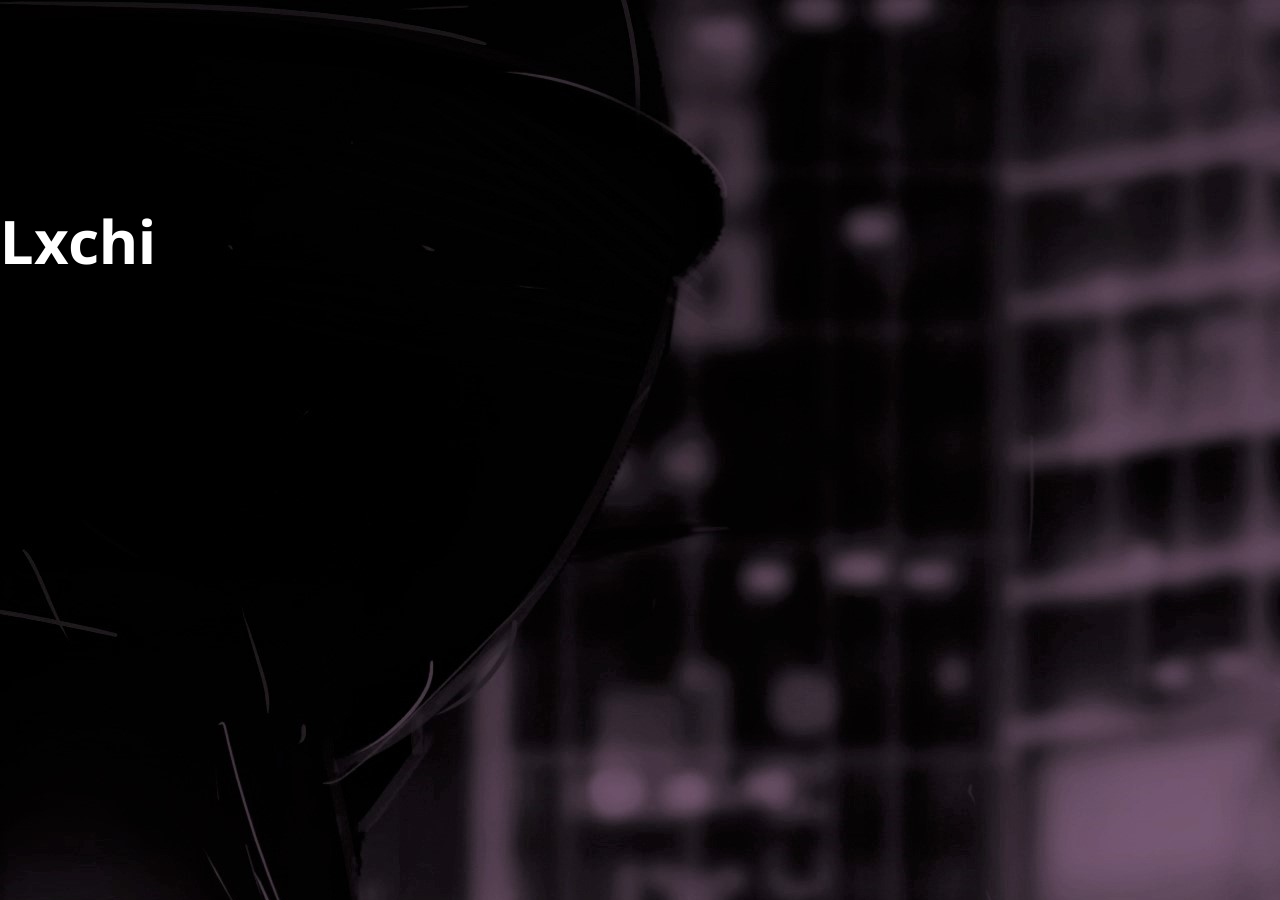
<file: egna-projekt/2/index.html>
<!DOCTYPE html>
<html lang="sv">
<head>
    <meta charset="utf-8">
    <meta name="viewport" content="width=device-width, initial-scale=1">
    <title></title>
    <link rel="stylesheet" href="style.css">
</head>
<body>

    <!-- <div class="navbar">
        <ul>
            <li>Home</li>
            <li>Male</li>
            <li>Female</li>
        </ul>
    </div> -->
    <div class="container">


        <h1>Lxchi</h1>
        <!-- <img src="./img/cokcoolwallah.jpg" alt="damm någonstans i Japan"> -->

    </div>

    <div class="text">
   
    </div>

</body>
</html>
</file>
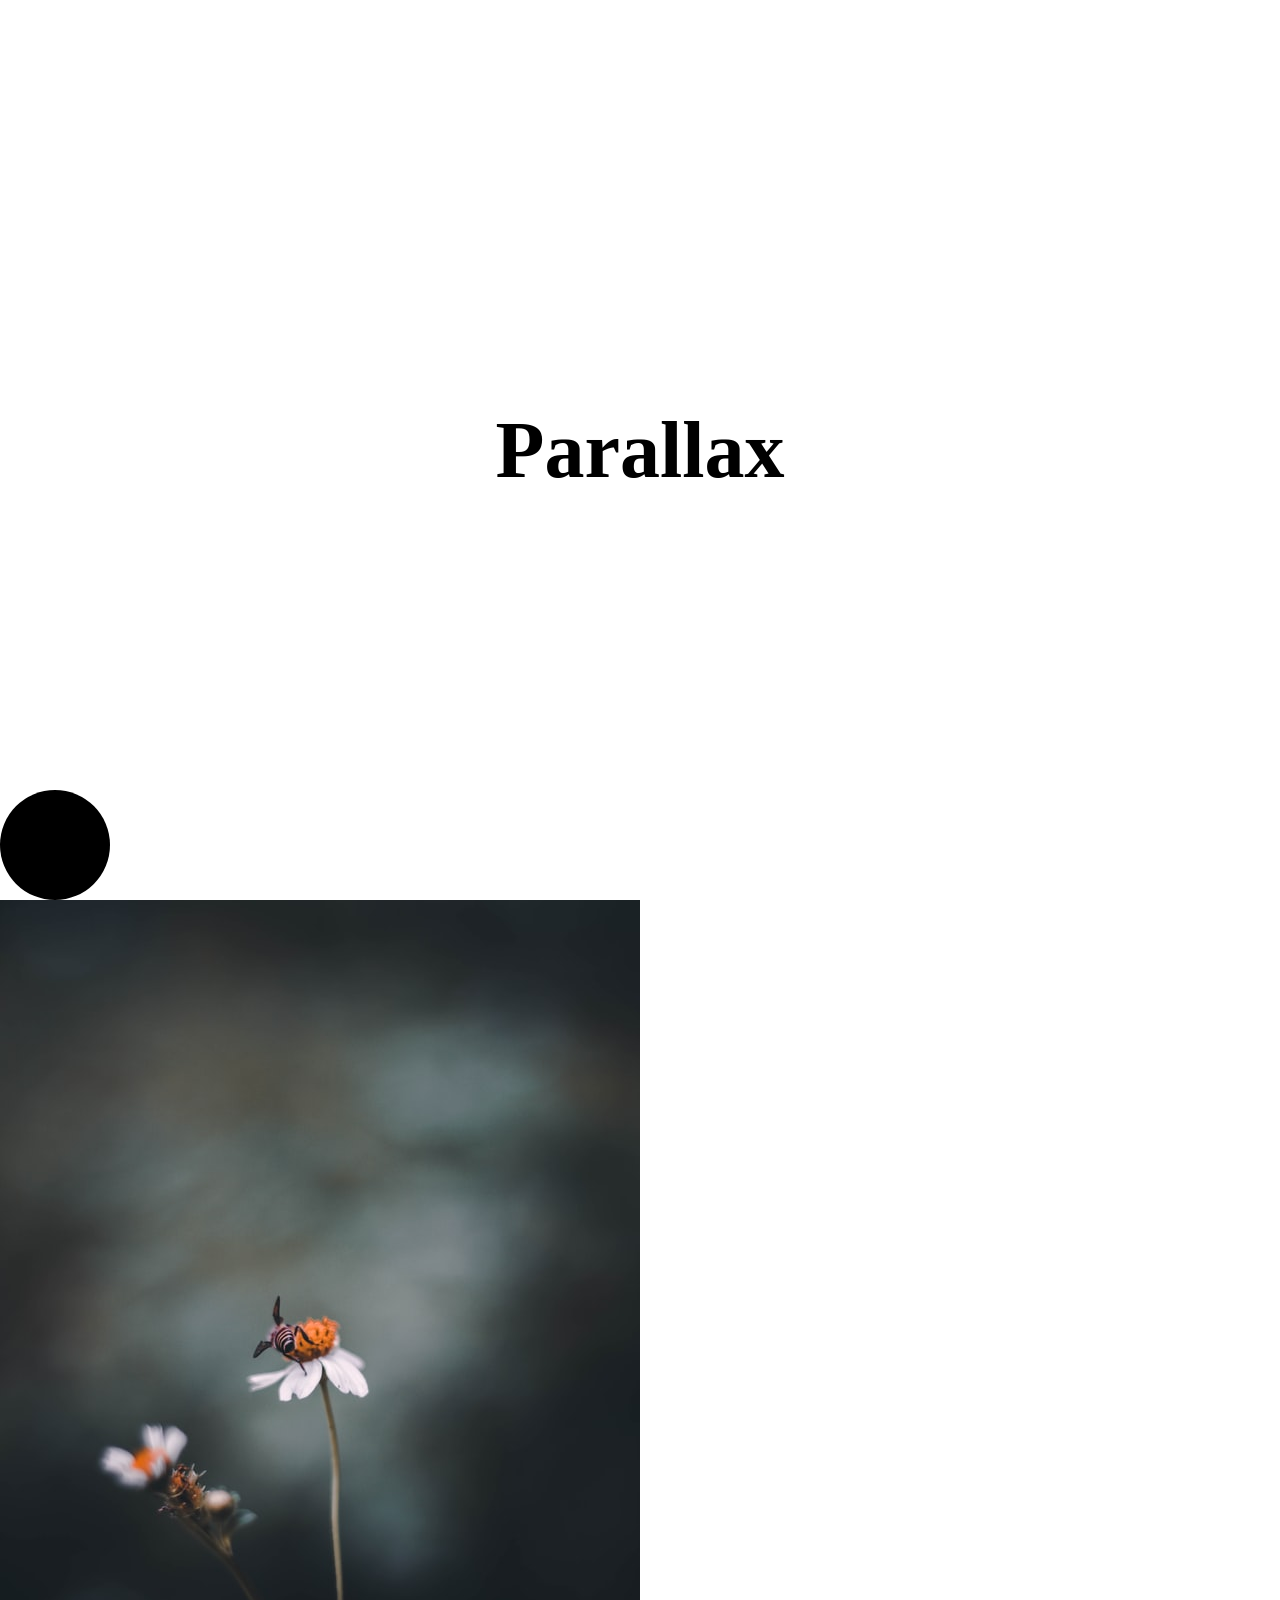
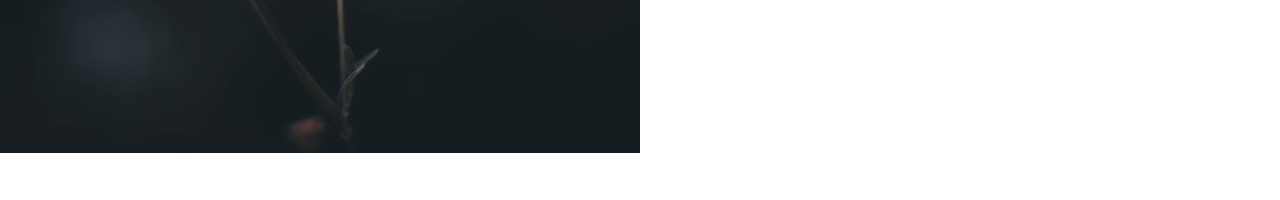
<file: labbar/skroll/index.html>
<!DOCTYPE html>
<html lang="sv">
<head>
    <meta charset="utf-8">
    <meta name="viewport" content="width=device-width, initial-scale=1">
    <title>Parallax</title>
    <link rel="stylesheet" href="style.css">
</head>
<body>
    <div class="sida">
        <ul>
            <li class="scrollElement" data-rate="-1" data-orientation="v">Par</li>
            <li class="scrollElement" data-rate="-0.5" data-orientation="v">al</li>
            <li class="scrollElement" data-rate="-1.5" data-orientation="v">lax</li>
        </ul>
        <span class="scrollElement" data-rate="2" data-orientation="h"></span>

    </div>
    <div class="sida">
        <img src="./bilder/the-ian-idGTdKqMsiw-unsplash.jpg" alt="Blomma">
    </div>
    <script>
        /* Element vi använder */
        const eTargets = document.querySelectorAll(".scrollElement"); //lista
        /* Lyssna på om man skrollar  (scroll-händelsen) */
        window.addEventListener("scroll", function (e) {


            /* Hur mycket skrollar man */
            console.log(window.pageYOffset);

            /* Vad berättar eTarget (li med klassen scrollElement) */
            // console.log(eTarget.style);


            /* Räkna en förflyttning */
            // var distance = window.pageYOffset * -2;


            /* Flytta på element */
            // eTarget.style.transform = "translateY(" + distance + "px)";

            /* Flytta alla element en efter en i en loop */
            eTargets.forEach(function (element) {
                /* Läs av data-rate */
                var rate = element.dataset.rate;
                var orientation = element.dataset.orientation;

                if (orientation == "v") {
                    /* Räkna en förflyttning */
                    var distance = window.pageYOffset * rate;
                    // Flytta elementen
                    element.style.transform = "translateY(" + distance + "px)";
                } else {
                    /* Räkna en förflyttning */
                    var distance = window.pageYOffset * rate;
                    // Flytta elementen
                    //  element.style.transform = "translateX(" + distance + "px)";
                    //  element.style.transform = "translateY(" + window.pageYOffset + "px)";
                    element.style.transform = "translate3d(" + distance + "px, " + window.pageYOffset +
                        "px, 0px)";
                }


            });

        });
    </script>
</body>
</html>
</file>
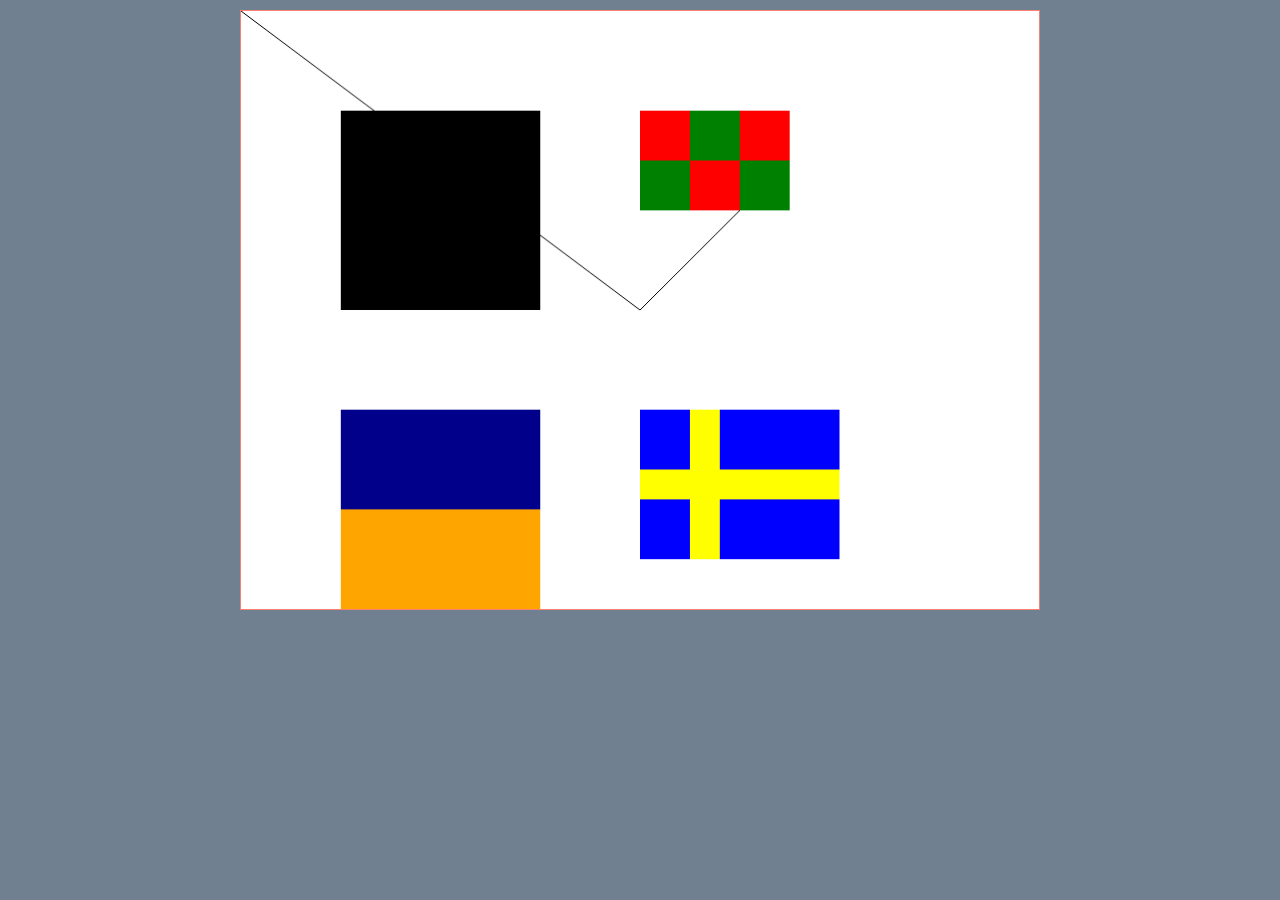
<file: 7-canvas/canvas1.html>
<!DOCTYPE html>
<html lang="sv">
<head>
    <meta charset="utf-8">
    <meta name="viewport" content="width=device-width, initial-scale=1">
    <title>Canvas</title>
    <link rel="stylesheet" href="./canvas.css">
</head>
<body>
    <canvas></canvas>
    <script>
        /* Element vi jobbar med */
        const eCanvas = document.querySelector("canvas");

        /* Ställ in bredd och höjd på canvas */
        eCanvas.width = 800;
        eCanvas.height = 600;

        /* Aktivera ritmotorn */
        var ctx = eCanvas.getContext("2d");

        /* Rita rektangel */
        ctx.fillRect(100, 100, 200, 200)

        /* Rita en färgad rektangel */
        ctx.fillStyle = "darkblue";
        ctx.fillRect(100, 400, 200, 100);

        /* Rita en färgad rektangel */
        ctx.fillStyle = "orange";
        ctx.fillRect(100, 500, 200, 100);

        /* Rita rutmönster */
        ctx.fillStyle = "red";
        ctx.fillRect(400, 100, 50, 50)
        ctx.fillStyle = "green";
        ctx.fillRect(450, 100, 50, 50)
        ctx.fillStyle = "red";
        ctx.fillRect(500, 100, 50, 50)
        ctx.fillStyle = "green";
        ctx.fillRect(400, 150, 50, 50)
        ctx.fillStyle = "red";
        ctx.fillRect(450, 150, 50, 50)
        ctx.fillStyle = "green";
        ctx.fillRect(500, 150, 50, 50)

        /* Svenska flaggan */
        ctx.fillStyle = "blue";
        ctx.fillRect(400, 400, 200, 150);
        ctx.fillStyle = "yellow";
        ctx.fillRect(450, 400, 30, 150);
        ctx.fillStyle = "yellow";
        ctx.fillRect(400, 460, 200, 30);
        
        /* Rita en linje */
        ctx.beginPath();
        ctx.moveTo(0, 0);
        ctx.lineTo(400, 300);
        ctx.lineTo(500, 200);
        ctx.strokeStyle = "#000"
        ctx.stroke();

    </script>
</body>
</html>
</file>
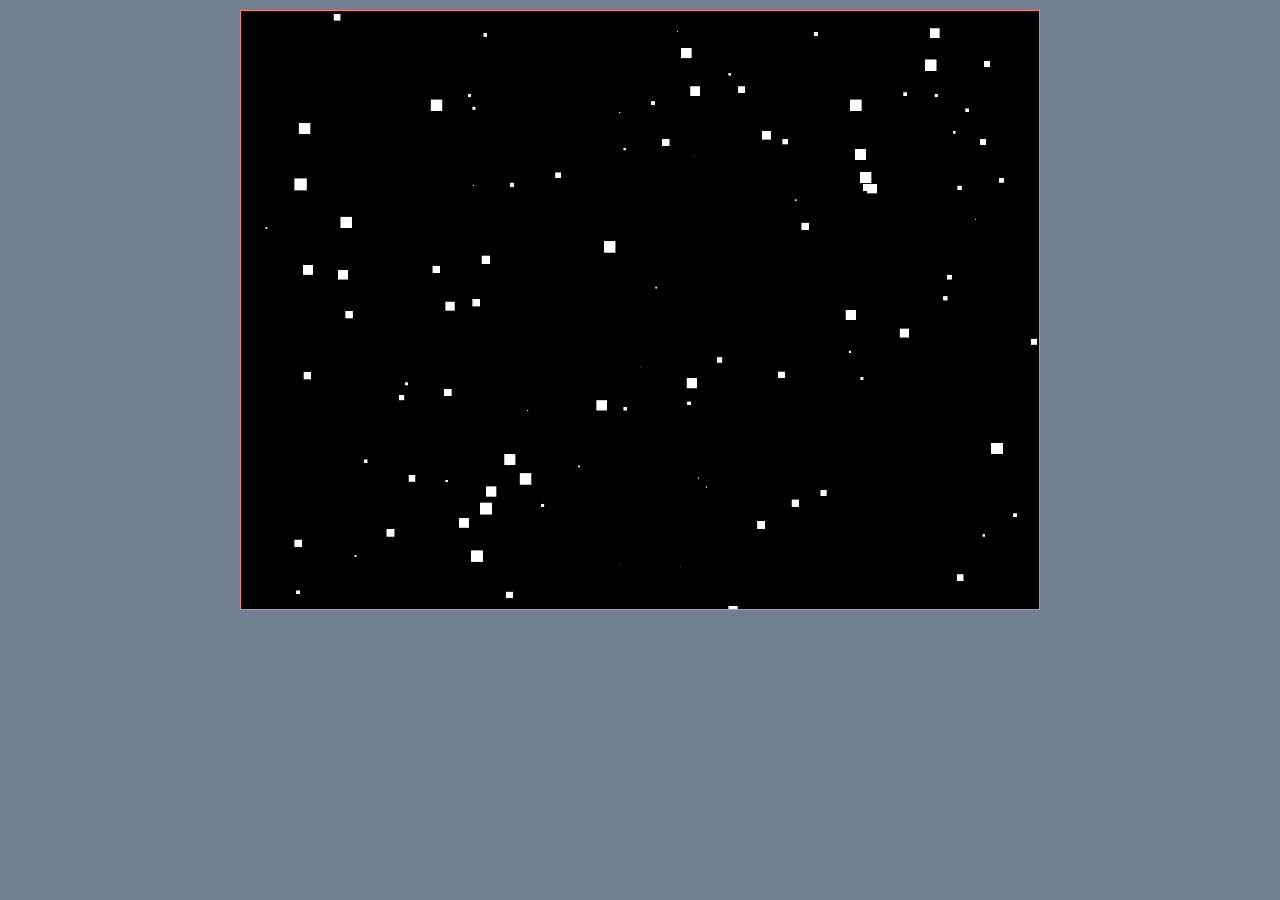
<file: 7-canvas/canvas10.html>
<!DOCTYPE html>
<html lang="sv">
<head>
    <meta charset="utf-8">
    <meta name="viewport" content="width=device-width, initial-scale=1">
    <title>Canvas</title>
    <link rel="stylesheet" href="./canvas.css">
</head>
<body>
    <canvas></canvas>
    <script>
        /* Element vi jobbar med */
        const eCanvas = document.querySelector("canvas");

        /* Ställ in bredd och höjd på canvas */
        eCanvas.width = 1300;
        eCanvas.height = 1000;

        /* Aktivera ritmotorn */
        var ctx = eCanvas.getContext("2d");

        /* Välj en färg */
        
        ctx.font = "24px sans-serif";

       /* Skapa en natthimmel: olika stora stjärnor mot en svart backgrund */
       ctx.fillStyle = "black"
        ctx.fillRect(0, 0, 1300, 1000);

        ctx.fillStyle = "white";
        for(i = 1; i<=100; i+=1){
        var x = Math.ceil(Math.random() * 1300);
        var y = Math.ceil(Math.random() * 1000);
        var w = Math.ceil(Math.random() * 20);
        var h = w;
        ctx.fillRect(x, y, w, h);
        }
        
    </script>
</body>
</html>
</file>
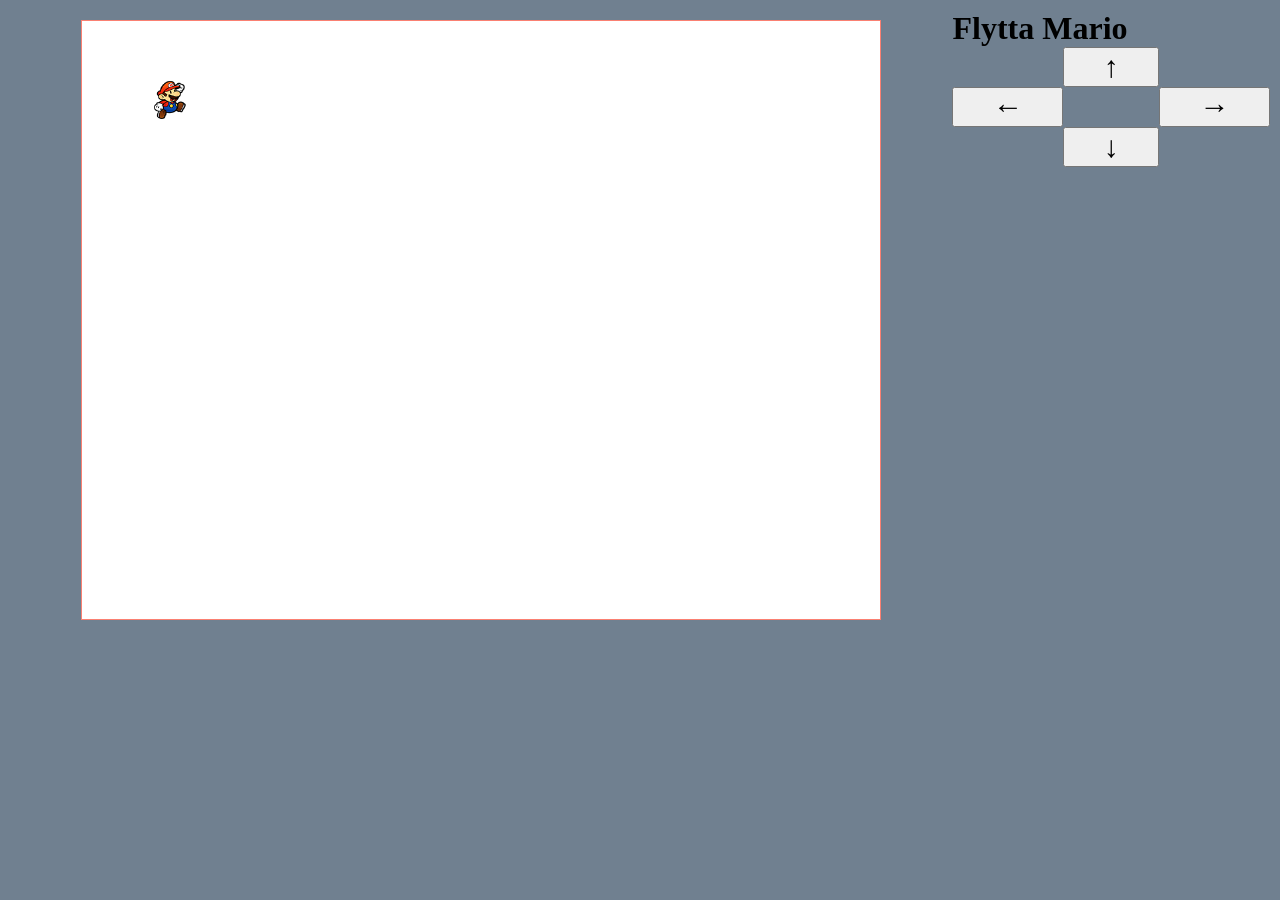
<file: 7-canvas/canvas11.html>
<!DOCTYPE html>
<html lang="sv">
<head>
    <meta charset="utf-8">
    <meta name="viewport" content="width=device-width, initial-scale=1">
    <title>Canvas</title>
    <link rel="stylesheet" href="./canvas.css">
</head>
<body>
    <div class="kol2">
        <canvas></canvas>
        <div>
            <h1>Flytta Mario</h1>
            <div class="kol3">
                <br><button id="up">&UpArrow;</button><br>
                <button id="left">&LeftArrow;</button><br><button id="right">&RightArrow;</button>
                <br><button id="down">&DownArrow;</button>
            </div>
        </div>
    </div>
    <script>
        /* Element vi jobbar med */
        const eCanvas = document.querySelector("canvas");
        const eUp = document.querySelector("#up")
        const eLeft = document.querySelector("#left")
        const eRight = document.querySelector("#right")
        const eDown = document.querySelector("#down")

        /* Ställ in bredd och höjd på canvas */
        eCanvas.width = 1200;
        eCanvas.height = 1000;
        var ctx = eCanvas.getContext("2d");


        /* Ladda in bilden */
        var mario = new Image();
        mario.src = "./mario.png";

        /* Kicka igång animationsloopen */
        loopen();

        /* ************  */
        /* Funktioner  */
        /* ************ */

        /* Rita ut bilden */
        var x = 100, y = 100;
        function ritaMario() {
            /* Öka med 2 */
            /* x+= 2;
            y+= 1; */
            
            ctx.drawImage(mario, x, y);
        }


        /* Animantionsloopen */
        function loopen() {
            /* Sudda ut hela canvas */
            ctx.clearRect(0,0, 1200, 1000);

            /* Rita Mario */
            ritaMario();


            requestAnimationFrame(loopen);
        }

        /* Lyssna på input */
        eRight.addEventListener("click", function() {
            /* Öka med 2 */
            x += 2;
        });
        eLeft.addEventListener("click", function() {
            /* Minska med 2 */
            x -= 2;
        });
        eUp.addEventListener("click", function() {
            /* Gå upp med 2 */
            y -= 2;
        });
        eDown.addEventListener("click", function() {
            /* Gå ner med 2 */
            y += 2;
        });

    </script>
</body>
</html>
</file>
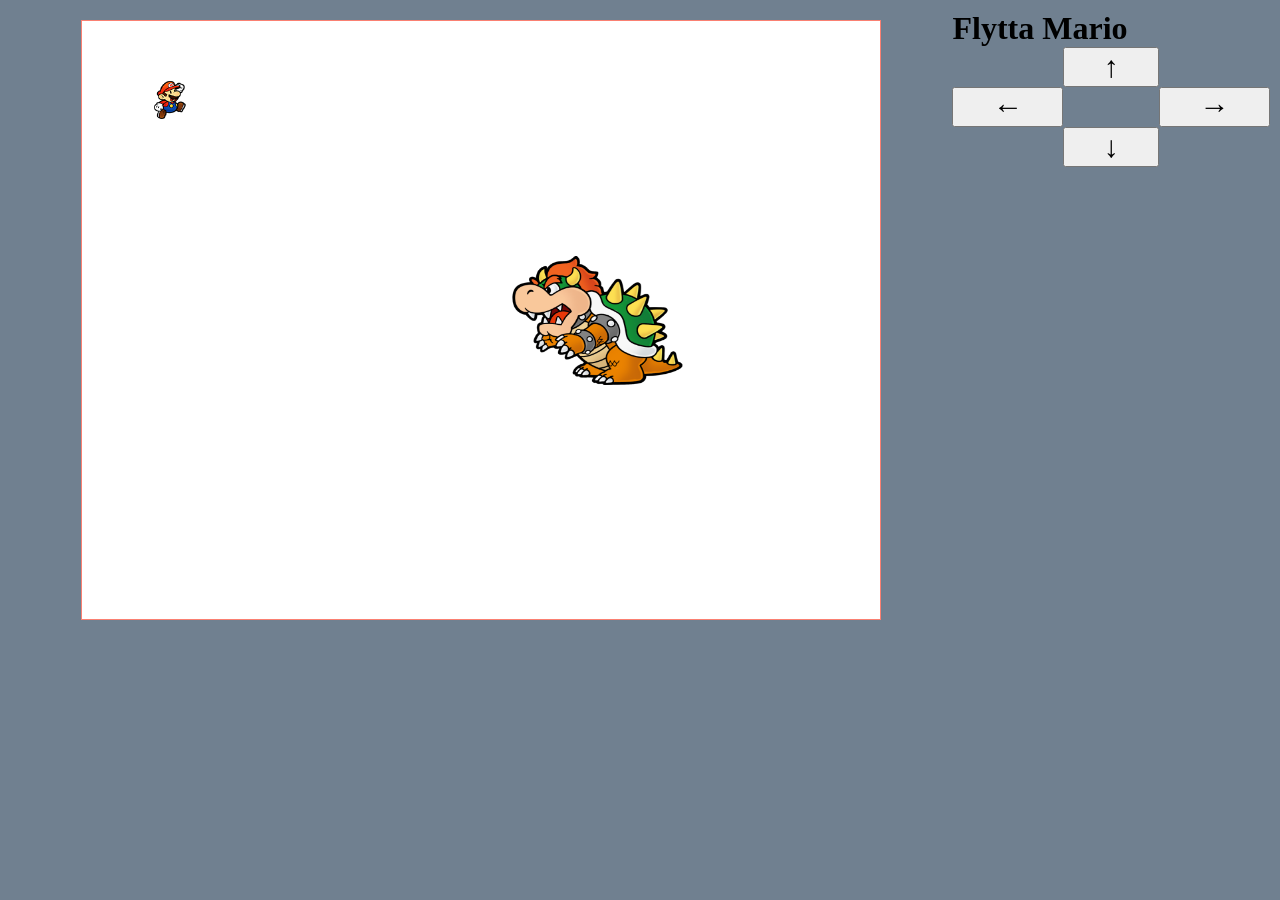
<file: 7-canvas/canvas12.html>
<!DOCTYPE html>
<html lang="sv">
<head>
    <meta charset="utf-8">
    <meta name="viewport" content="width=device-width, initial-scale=1">
    <title>Canvas</title>
    <link rel="stylesheet" href="./canvas.css">
</head>
<body>
    <div class="kol2">
        <canvas></canvas>
        <div>
            <h1>Flytta Mario</h1>
            <div class="kol3">
                <br><button id="up">&UpArrow;</button><br>
                <button id="left">&LeftArrow;</button><br><button id="right">&RightArrow;</button>
                <br><button id="down">&DownArrow;</button>
            </div>
        </div>
    </div>
    <script>
        /* Element vi jobbar med */
        const eCanvas = document.querySelector("canvas");
        const eUp = document.querySelector("#up")
        const eLeft = document.querySelector("#left")
        const eRight = document.querySelector("#right")
        const eDown = document.querySelector("#down")

        /* Ställ in bredd och höjd på canvas */
        eCanvas.width = 1200;
        eCanvas.height = 1000;
        var ctx = eCanvas.getContext("2d");


        /* Ladda in bilderna */
        var mario = new Image();
        var marioX = 100, marioY = 100;
        mario.src = "./mario.png";

        var bowser = new Image();
        var bowserX = Math.ceil(Math.random() * 1000); 
        var bowserY = Math.ceil(Math.random() * 1000);
        var dx = 3; dy = 2;
        bowser.src = "./bowser.png";

        /* Kicka igång animationsloopen */
        loopen();

        /* ************  */
        /* Funktioner  */
        /* ************ */

        /* Rita ut bilderna */
        /* Funktion för att rita Mario */
        function ritaMario() {

            ctx.drawImage(mario, marioX, marioY);

            
        }

        /* Funktion för att rita Bowser */
        function ritaBowser() {
            bowserX += dx;
            bowserY += dy;
            /* Om Bowser når bottenkanten, vds y > 1000 */
            if (bowserY > 800) {
                dy = -dy;
            }
            if (bowserX > 900) {
                dx = -dx;
            }
            if (bowserX < 0) {
                dx = - dx;
            }
            if (bowserY < 0) {
                dy = -dy;
            }
            ctx.drawImage(bowser, bowserX, bowserY);
        }


        /* Animantionsloopen */
        function loopen() {
            /* Sudda ut hela canvas */
            ctx.clearRect(0, 0, 1200, 1000);

            /* Rita Mario */
            ritaMario();

            ritaBowser();

            
            requestAnimationFrame(loopen);
        }

        /* Lyssna på input */
        eRight.addEventListener("click", function () {
            /* Öka med 2 */
            marioX += 2;
        });
        eLeft.addEventListener("click", function () {
            /* Minska med 2 */
            marioX -= 2;
        });
        eUp.addEventListener("click", function () {
            /* Gå upp med 2 */
            marioY -= 2;
        });
        eDown.addEventListener("click", function () {
            /* Gå ner med 2 */
            marioY += 2;
        });

        window.addEventListener("keydown", function (e) {
            switch (e.key) {
                    /* Gå höger med piltangent höger */
                case "ArrowRight":
                    marioX += 5;
                    break;
                    /* Gå vänster med piltangent vänster */
                case "ArrowLeft":
                    marioX -= 5;
                    break;
                    /* Gå upp med piltangent upp */
                case "ArrowUp":
                    marioY -= 5;
                    break;
                    /* Gå ner med piltangent ner */
                case "ArrowDown":
                    marioY += 5;
                    break;
            }
        });

        
    </script>
</body>
</html>
</file>
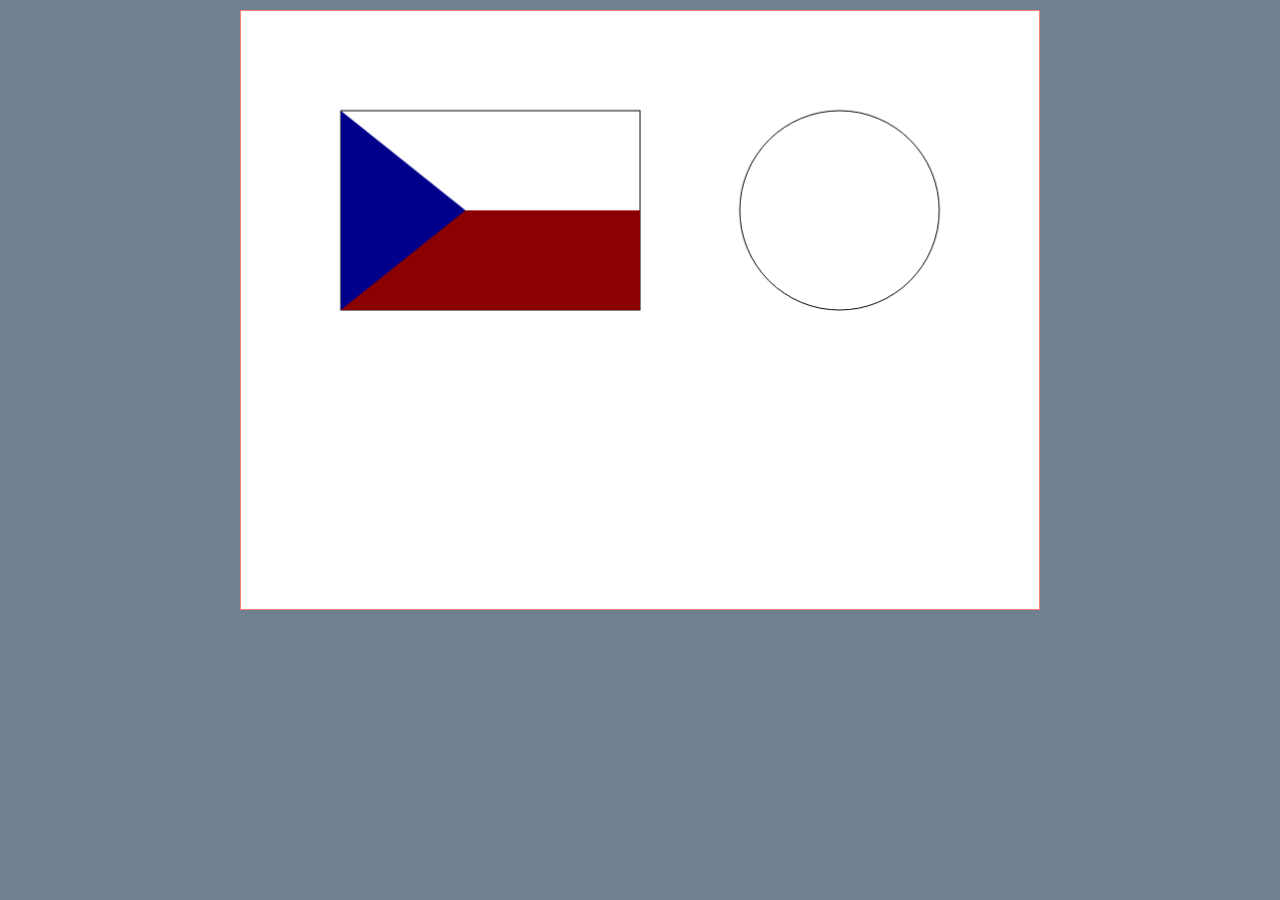
<file: 7-canvas/canvas2.html>
<!DOCTYPE html>
<html lang="sv">
<head>
    <meta charset="utf-8">
    <meta name="viewport" content="width=device-width, initial-scale=1">
    <title>Canvas</title>
    <link rel="stylesheet" href="./canvas.css">
</head>
<body>
    <canvas></canvas>
    <script>
        /* Element vi jobbar med */
        const eCanvas = document.querySelector("canvas");

        /* Ställ in bredd och höjd på canvas */
        eCanvas.width = 800;
        eCanvas.height = 600;

        /* Aktivera ritmotorn */
        var ctx = eCanvas.getContext("2d");

        /* Rita den tjeckiska flaggan */
        /* Röd rektangel */
        ctx.beginPath();
        ctx.strokeRect(100, 100, 300, 200);
        ctx.fillStyle = "darkred";
        ctx.fillRect(100, 200, 300, 100);
        ctx.stroke();

        /* Triangel */
        ctx.beginPath();
        ctx.moveTo(100, 100);
        ctx.lineTo(225, 200);
        ctx.lineTo(100, 300);
        ctx.fillStyle = "darkblue";
        ctx.fill();

        /* Rita en cirkel */
        ctx.beginPath();
        ctx.arc(600, 200, 100, 0, 2 * Math.PI);
        ctx.stroke();

    </script>
</body>
</html>
</file>
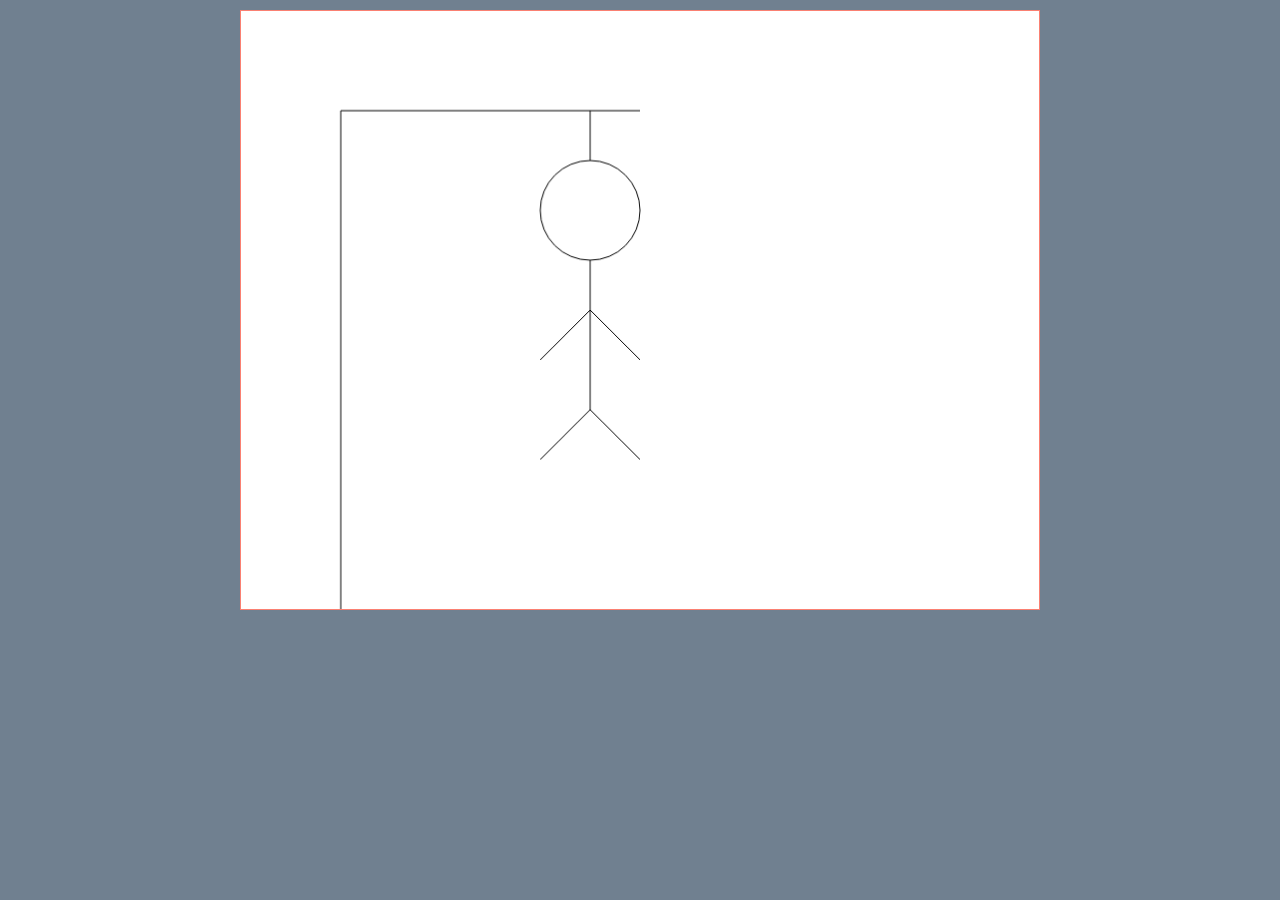
<file: 7-canvas/canvas3.html>
<!DOCTYPE html>
<html lang="sv">
<head>
    <meta charset="utf-8">
    <meta name="viewport" content="width=device-width, initial-scale=1">
    <title>Canvas</title>
    <link rel="stylesheet" href="./canvas.css">
</head>
<body>
    <canvas></canvas>
    <script>
        /* Element vi jobbar med */
        const eCanvas = document.querySelector("canvas");

        /* Ställ in bredd och höjd på canvas */
        eCanvas.width = 800;
        eCanvas.height = 600;

        /* Aktivera ritmotorn */
        var ctx = eCanvas.getContext("2d");

        ctx.beginPath();
        ctx.moveTo(100, 100);
        ctx.lineTo(100, 600);
        ctx.stroke();

        ctx.beginPath();
        ctx.moveTo(100, 100);
        ctx.lineTo(400, 100);
        ctx.stroke();

        ctx.beginPath();
        ctx.moveTo(350, 100);
        ctx.lineTo(350, 150);
        ctx.stroke();
        
        ctx.beginPath();
        ctx.arc(350, 200, 50, 0, 2 * Math.PI)
        ctx.stroke();

        ctx.beginPath();
        ctx.moveTo(350, 250);
        ctx.lineTo(350, 400);
        ctx.stroke();

        ctx.beginPath();
        ctx.moveTo(350, 300);
        ctx.lineTo(400, 350);
        ctx.stroke();

        ctx.beginPath();
        ctx.moveTo(350, 300);
        ctx.lineTo(300, 350);
        ctx.stroke();

        ctx.beginPath();
        ctx.moveTo(350, 400);
        ctx.lineTo(300, 450);
        ctx.stroke();

        ctx.beginPath();
        ctx.moveTo(350, 400);
        ctx.lineTo(400, 450);
        ctx.stroke();



    </script>
</body>
</html>
</file>
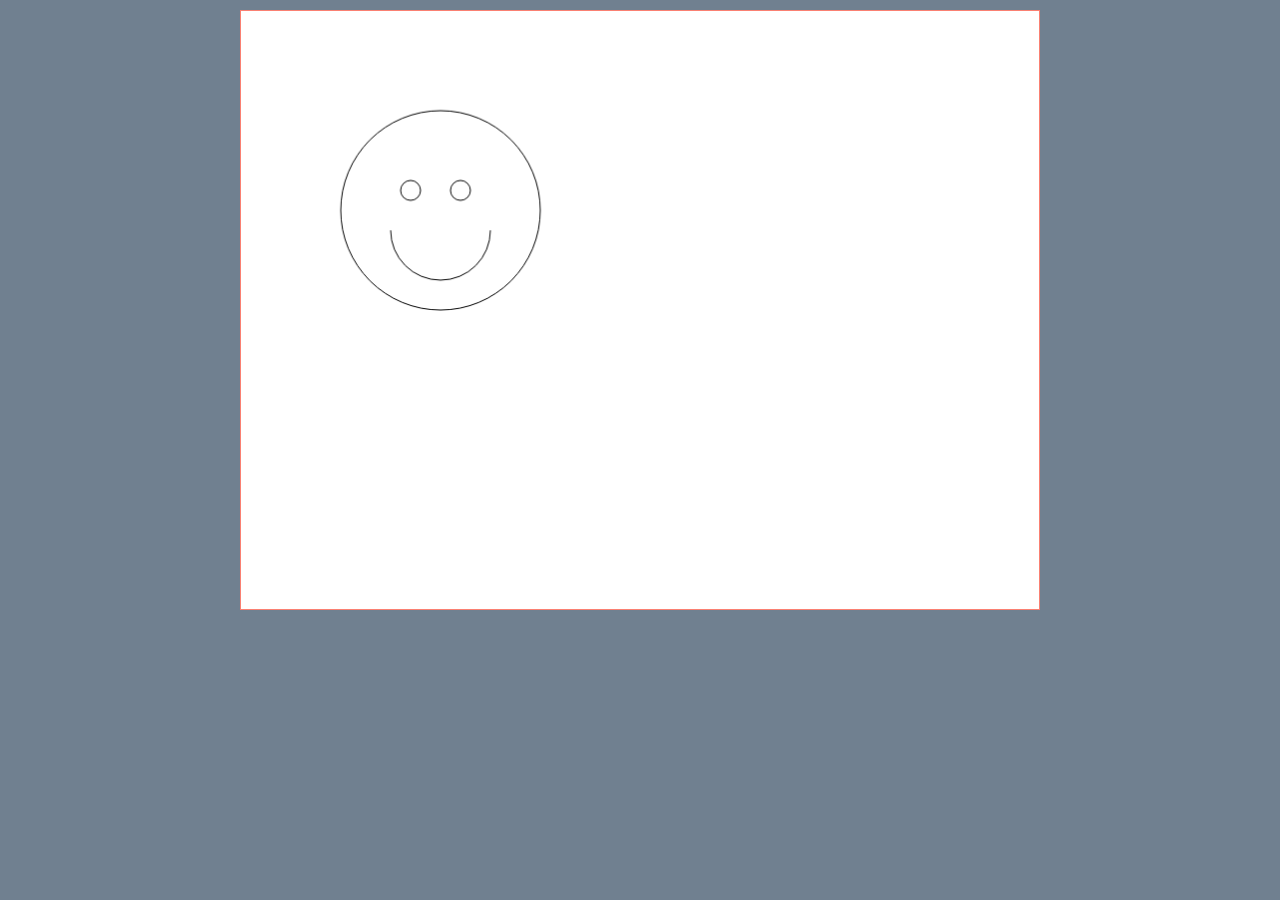
<file: 7-canvas/canvas4.html>
<!DOCTYPE html>
<html lang="sv">
<head>
    <meta charset="utf-8">
    <meta name="viewport" content="width=device-width, initial-scale=1">
    <title>Canvas</title>
    <link rel="stylesheet" href="./canvas.css">
</head>
<body>
    <canvas></canvas>
    <script>
        /* Element vi jobbar med */
        const eCanvas = document.querySelector("canvas");

        /* Ställ in bredd och höjd på canvas */
        eCanvas.width = 800;
        eCanvas.height = 600;

        /* Aktivera ritmotorn */
        var ctx = eCanvas.getContext("2d");

        ctx.beginPath();
        ctx.arc(200, 200, 100, 0, 2* Math.PI);
        ctx.stroke();

        ctx.beginPath()
        ctx.arc(170, 180, 10, 0, 2 * Math.PI);
        ctx.stroke();

        ctx.beginPath();
        ctx.arc(220, 180, 10, 0, 2 * Math.PI);
        ctx.stroke();

        ctx.beginPath();
        ctx.arc(200, 220, 50, 0, Math.PI);
        ctx.stroke();


    </script>
</body>
</html>
</file>
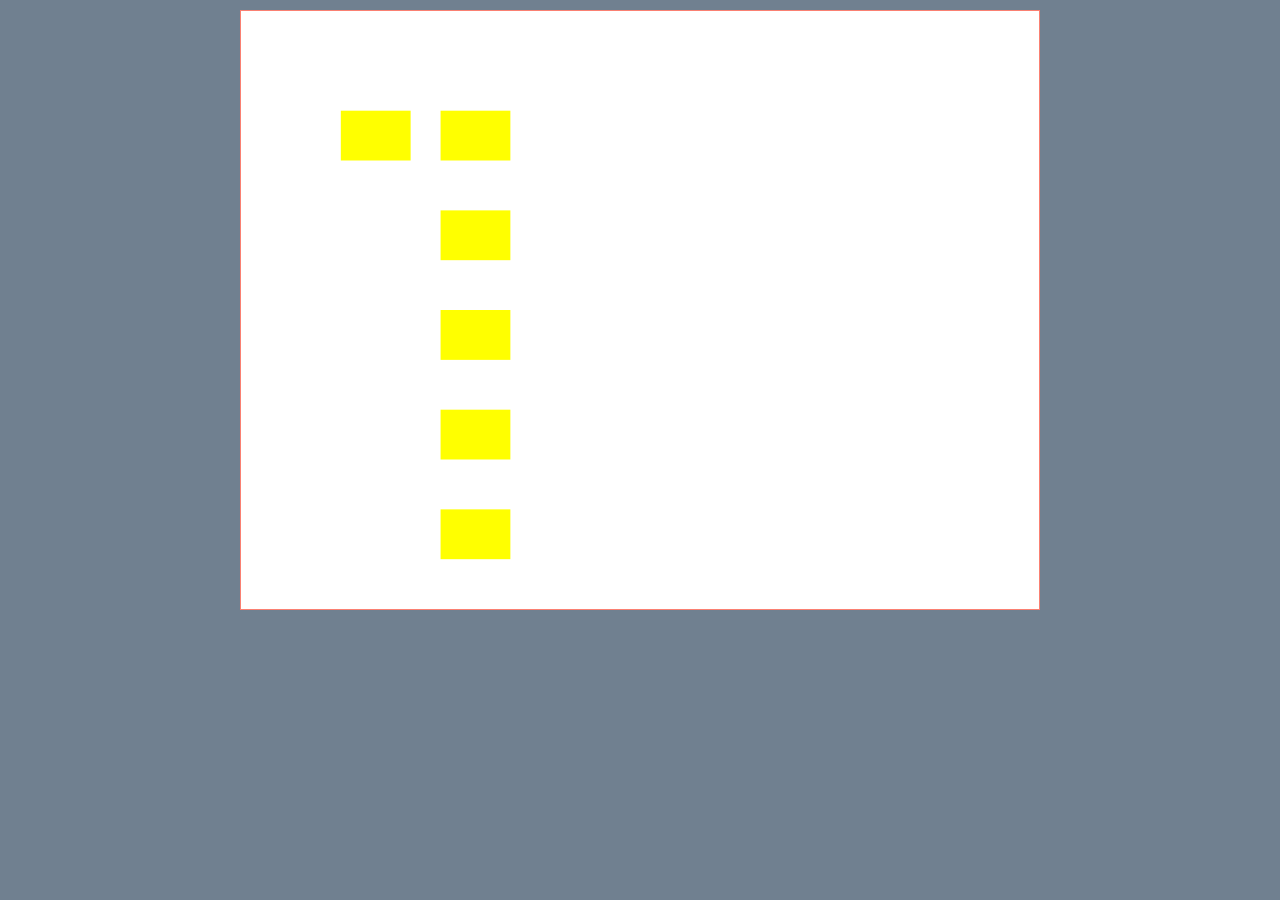
<file: 7-canvas/canvas5.html>
<!DOCTYPE html>
<html lang="sv">
<head>
    <meta charset="utf-8">
    <meta name="viewport" content="width=device-width, initial-scale=1">
    <title>Canvas</title>
    <link rel="stylesheet" href="./canvas.css">
</head>
<body>
    <canvas></canvas>
    <script>
        /* Element vi jobbar med */
        const eCanvas = document.querySelector("canvas");

        /* Ställ in bredd och höjd på canvas */
        eCanvas.width = 800;
        eCanvas.height = 600;

        /* Aktivera ritmotorn */
        var ctx = eCanvas.getContext("2d");

        /* Välj en färg */

        ctx.fillStyle = "lightblue";
        ctx.strokeStyle = "#454545";

        /* Rita en rektangel */
        ctx.fillRect(0, 0, 200, 50);
        ctx.strokeRect(100, 100, 200, 50);

        /* Rita en fyrkant med variabler */

        var x = 100;
        var y = 200;

        ctx.fillStyle = "pink";
        ctx.fillRect(x, y, 100, 50);


        /* Rita en fyrkant till */

        y = 300;
        ctx.fillStyle = "purple";
        ctx.fillRect(x, y, 100, 50);

        /* Rita text */

        ctx.font = "50px sans-serif";
        ctx.fillText("Tjabba", 400, 100);
        ctx.strokeText("Hej på dig", 400, 200);

        /* Infoga en bild */
        /*   var boar = new Image();
          boar.src = "./boar_PNG31492.png";
          boar.addEventListener("load", function(){
              ctx.drawImage(boar, 300, 200)
          }); */

        /* Rita en gul rektangel */
        var x = 100;
        var y = 500;
        var w = 70;
        var h = 50;
        ctx.fillStyle = "yellow";
        ctx.fillRect(x, y, w, h);

        /* Sudda ut canvas */
        ctx.clearRect(0, 0, 800, 600);

        /* Loopa 5 gånger */
        for (var i = 1; i < 6; i++) {
            console.log(i);

            for (var i = 100; i <= 500; i += 100)
                console.log(i);

        }

        /* Rita 5 rektanglar på samma plats */
        for (var i = 1; i < 6; i++) {
            var x = 100;
            var y = 100;
            var w = 70;
            var h = 50;
            ctx.fillStyle = "yellow";
            ctx.fillRect(x, y, w, h);
        }

        /* Rita på rektanglar i y-led */
        for (var y = 100; y <= 500; y += 100){
            var x = 200;
            var w = 70;
            var h = 50;
            ctx.fillStyle = "yellow";
            ctx.fillRect(x, y, w, h);
                }

    </script>
</body>
</html>
</file>
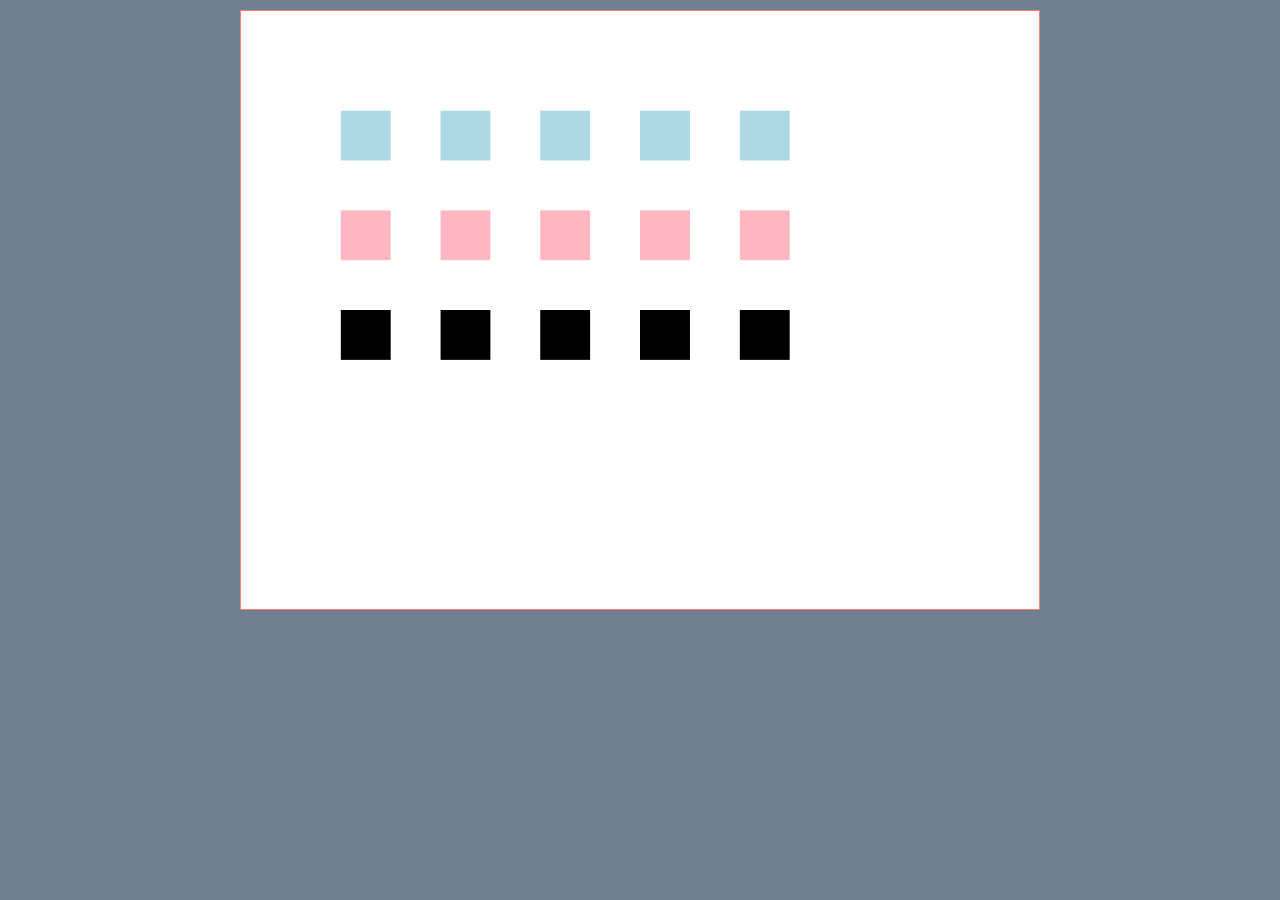
<file: 7-canvas/canvas6.html>
<!DOCTYPE html>
<html lang="sv">
<head>
    <meta charset="utf-8">
    <meta name="viewport" content="width=device-width, initial-scale=1">
    <title>Canvas</title>
    <link rel="stylesheet" href="./canvas.css">
</head>
<body>
    <canvas></canvas>
    <script>
        /* Element vi jobbar med */
        const eCanvas = document.querySelector("canvas");

        /* Ställ in bredd och höjd på canvas */
        eCanvas.width = 800;
        eCanvas.height = 600;

        /* Aktivera ritmotorn */
        var ctx = eCanvas.getContext("2d");

        /* Välj en färg */

        ctx.fillStyle = "lightblue";
        ctx.strokeStyle = "#red";

        /* Rita 5 små fyrkanter brevid varann */
        /* x = 100, 200, 300, 400, 500 */
        for (var x = 100; x <= 500; x+=100){
            ctx.fillRect(x, 100, 50, 50);
        }
        ctx.fillStyle = "lightpink";
        for (var x = 100; x <= 500; x+=100){
            ctx.fillRect(x, 200, 50, 50);
        }

        ctx.fillStyle = "black";
        for (var x = 100; x <= 500; x+=100){
            ctx.fillRect(x, 300, 50, 50);
        }

    </script>
</body>
</html>
</file>
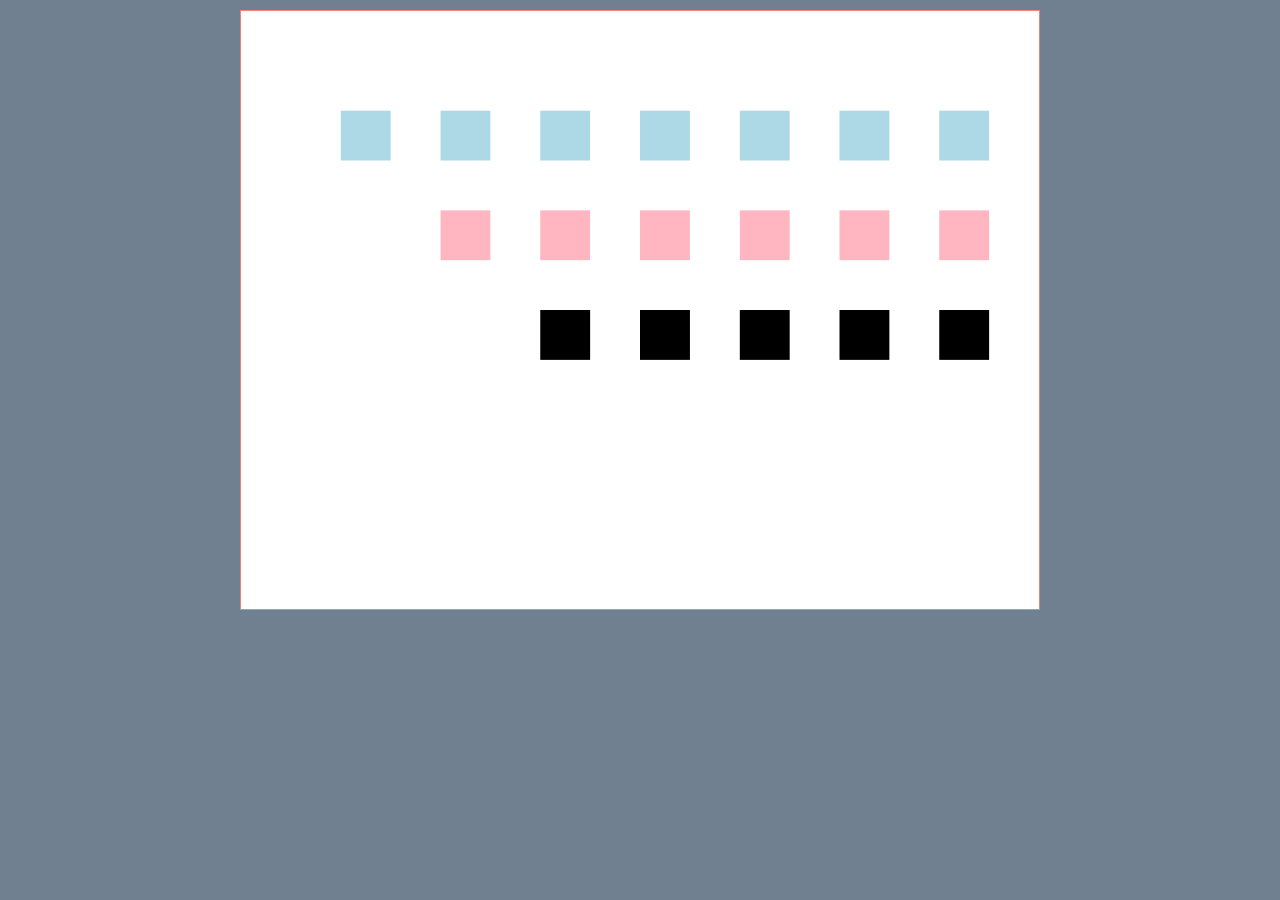
<file: 7-canvas/canvas7.html>
<!DOCTYPE html>
<html lang="sv">
<head>
    <meta charset="utf-8">
    <meta name="viewport" content="width=device-width, initial-scale=1">
    <title>Canvas</title>
    <link rel="stylesheet" href="./canvas.css">
</head>
<body>
    <canvas></canvas>
    <script>
        /* Element vi jobbar med */
        const eCanvas = document.querySelector("canvas");

        /* Ställ in bredd och höjd på canvas */
        eCanvas.width = 800;
        eCanvas.height = 600;

        /* Aktivera ritmotorn */
        var ctx = eCanvas.getContext("2d");

        /* Välj en färg */

        ctx.fillStyle = "lightblue";
        ctx.strokeStyle = "#red";

        /* Rita 5 små fyrkanter brevid varann */
        /* x = 100, 200, 300, 400, 500 */
        for (var x = 100; x <= 800; x+=100){
            ctx.fillRect(x, 100, 50, 50);
        }
        ctx.fillStyle = "lightpink";
        for (var x = 200; x <= 700; x+=100){
            ctx.fillRect(x, 200, 50, 50);
        }

        ctx.fillStyle = "black";
        for (var x = 300; x <= 700; x+=100){
            ctx.fillRect(x, 300, 50, 50);
        }

    </script>
</body>
</html>
</file>
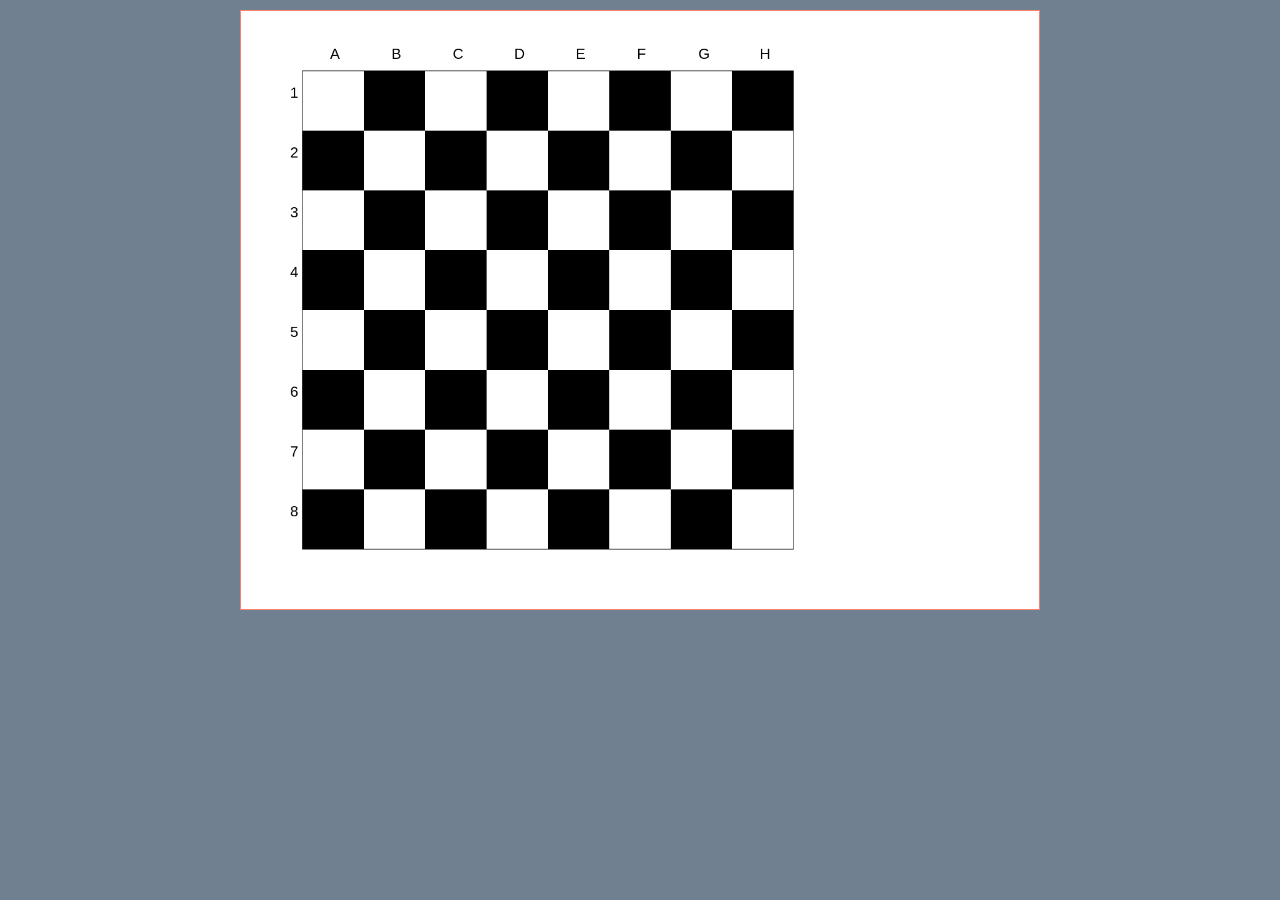
<file: 7-canvas/canvas8.html>
<!DOCTYPE html>
<html lang="sv">
<head>
    <meta charset="utf-8">
    <meta name="viewport" content="width=device-width, initial-scale=1">
    <title>Canvas</title>
    <link rel="stylesheet" href="./canvas.css">
</head>
<body>
    <canvas></canvas>
    <script>
        /* Element vi jobbar med */
        const eCanvas = document.querySelector("canvas");

        /* Ställ in bredd och höjd på canvas */
        eCanvas.width = 1300;
        eCanvas.height = 1000;

        /* Aktivera ritmotorn */
        var ctx = eCanvas.getContext("2d");

        /* Välj en färg */

        ctx.fillStyle = "black";

        /* Rita schakbrädens kanter */
        ctx.strokeRect(100, 100, 800, 800)
        ctx.font = "24px sans-serif";
        
        /* Första raden */
        for(var x = 200; x<=800; x += 200){
            ctx.fillRect(x, 100, 100, 100);
        }


        for(var x = 100; x<=800; x += 200){
            ctx.fillRect(x, 200, 100, 100);
        }
        for(var x = 200; x<=800; x += 200){
            ctx.fillRect(x, 300, 100, 100);
        }
        for(var x = 100; x<=800; x += 200){
            ctx.fillRect(x, 400, 100, 100);
        }
        for(var x = 200; x<=800; x += 200){
            ctx.fillRect(x, 500, 100, 100);
        }
        for(var x = 100; x<=800; x += 200){
            ctx.fillRect(x, 600, 100, 100);
        }
        for(var x = 200; x<=800; x += 200){
            ctx.fillRect(x, 700, 100, 100);
        }
        for(var x = 100; x<=800; x += 200){
            ctx.fillRect(x, 800, 100, 100);
        }


        /* Skriva ut siffror horisontellt */
        var tal = 65;
        for(var x = 145; x<=900; x+=100){
            var bokstav = String.fromCharCode(tal);
            ctx.fillText(bokstav, x, 80);
            tal++;
        }

        /* Skriva ut vertikallt */
        var siffra = 1;
        for(var y = 145; y<=900; y+=100){
            ctx.fillText(siffra, 80, y);
            siffra++;
        }

    </script>
</body>
</html>
</file>
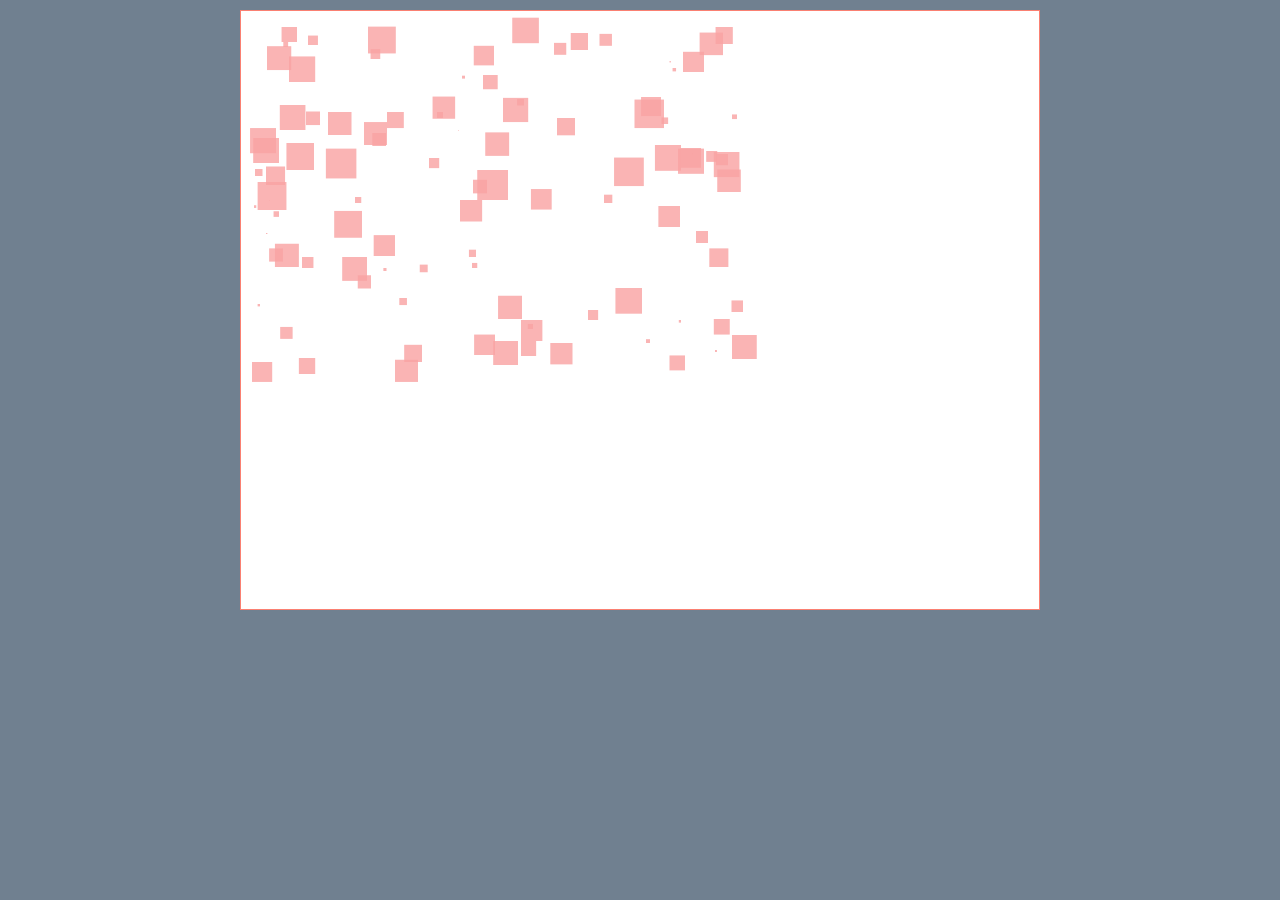
<file: 7-canvas/canvas9.html>
<!DOCTYPE html>
<html lang="sv">
<head>
    <meta charset="utf-8">
    <meta name="viewport" content="width=device-width, initial-scale=1">
    <title>Canvas</title>
    <link rel="stylesheet" href="./canvas.css">
</head>
<body>
    <canvas></canvas>
    <script>
        /* Element vi jobbar med */
        const eCanvas = document.querySelector("canvas");

        /* Ställ in bredd och höjd på canvas */
        eCanvas.width = 1300;
        eCanvas.height = 1000;

        /* Aktivera ritmotorn */
        var ctx = eCanvas.getContext("2d");

        /* Välj en färg */
        ctx.fillStyle = "#f9a3a3d0";
        ctx.font = "24px sans-serif";

        /* Slumpa fram ett tal 0.000... 0.99999..  */
        var x =Math.random();
        console.log(x);


        var y = Math.random() * 10;
        console.log(y);

        /* Slumpa mellan 1-10 */
        var i = Math.ceil(Math.random() * 10);
        console.log(i);

        /* Slumpa mellan 1-100 */
        var j = Math.ceil(Math.random() * 100);
        console.log(j);


        /* Slumpa fram en fyrkant */
        var x = Math.ceil(Math.random() * 800);
        console.log(x);
        
        ctx.fillRect(x, 100, 50, 50);


        /* Slumpa fram någonstans på canvas */
        var x = Math.ceil(Math.random() * 800);
        var y = Math.ceil(Math.random() * 600);
        ctx.fillRect(x, y, 50, 50);

        ctx.clearRect(0, 0, 1300, 1000);


        /* Slumpa fram 10st fyrkanter */
        for(i = 1; i<=100; i+=1){
        var x = Math.ceil(Math.random() * 800);
        var y = Math.ceil(Math.random() * 600);
        var w = Math.ceil(Math.random() * 50);
        var h = w;
        ctx.fillRect(x, y, w, h);
        }

        
    </script>
</body>
</html>
</file>
<file: egna-projekt/2/style.css>
@import url('https://fonts.googleapis.com/css2?family=Noto+Sans:wght@700&display=swap');

/* Enkel CSS-reset */
html {
    box-sizing: border-box;
}

*,
*:before,
*:after {
    box-sizing: inherit;
}

body,
h1,
h2,
h3,
h4,
h5,
h6,
p,
ul {
    margin: 0;
    padding: 0;
}

body {
    background: url(./img/bg4.jpg);
}

/* Navbar */
/* .navbar {
    margin-top: 15px;
    margin-left: 10px;
    padding: 10px;
    font-size: 20px;
}

.navbar ul {
    list-style: none;
    color: #fff;

}

.navbar li {
    display: inline-block;
    width: 50px;
    text-align: center;
} */

/* Container /// Mitten  */
.container {
    width: 100px;
    color: #fff;
}

.container h1 {
    text-align: center;
    margin-top: 200px;
    font-size: 60px;
    font-family: 'Noto Sans', sans-serif;
}

.container h2 {
    text-align: center;
    margin-top: 25px;
    font-size: 25px;
}
.container p {
    text-align: center;
    margin-top: 25px;
    margin-left: 300px;
    font-size: 20px;
    width: 600px
}

.container img {
width: 300px;
height: 400px;
margin-left: 750px
}
</file>
<file: labbar/skroll/style.css>
body {
    margin: 0;
    height: 100vh;
    font-size: 5em;
    font-family: 'Montserrat';
    font-weight: bold;
}

.sida {
    height: 100%;
}

ul {
    list-style-type: none;
    padding: 0;
    margin: 0;
    display: grid;
    grid-template-columns: repeat(3, auto);
    justify-content: center;
    align-items: middle;
    place-items: center;
    height: 100vh;
}

span {
    width: 110px;
    height: 110px;
    position: absolute;
    bottom: 0;
    left: 0;
    background: black;
    border-radius: 50%;
}
</file>
<file: 7-canvas/canvas.css>
/* Enkel CSS-reset */
html {
    box-sizing: border-box;
}
*, *:before, *:after {
    box-sizing: inherit;
}
body, h1, h2, h3, h4, h5, h6, p, ul {
    margin: 0;
    padding: 0;
}
body {
background: slategray;
}

canvas {
width: 800px;
height: 600px;
border: 1px solid salmon;
background: #fff;
display: block;
margin: 10px auto;
}

.kol2{
    display: grid;
    grid-template-columns: auto auto;
    padding: 10px;
}
.kol3{
    display: grid;
    grid-template-columns: auto auto auto;
}
button{
    font-size: 30px;
    cursor: pointer;
}
</file>
